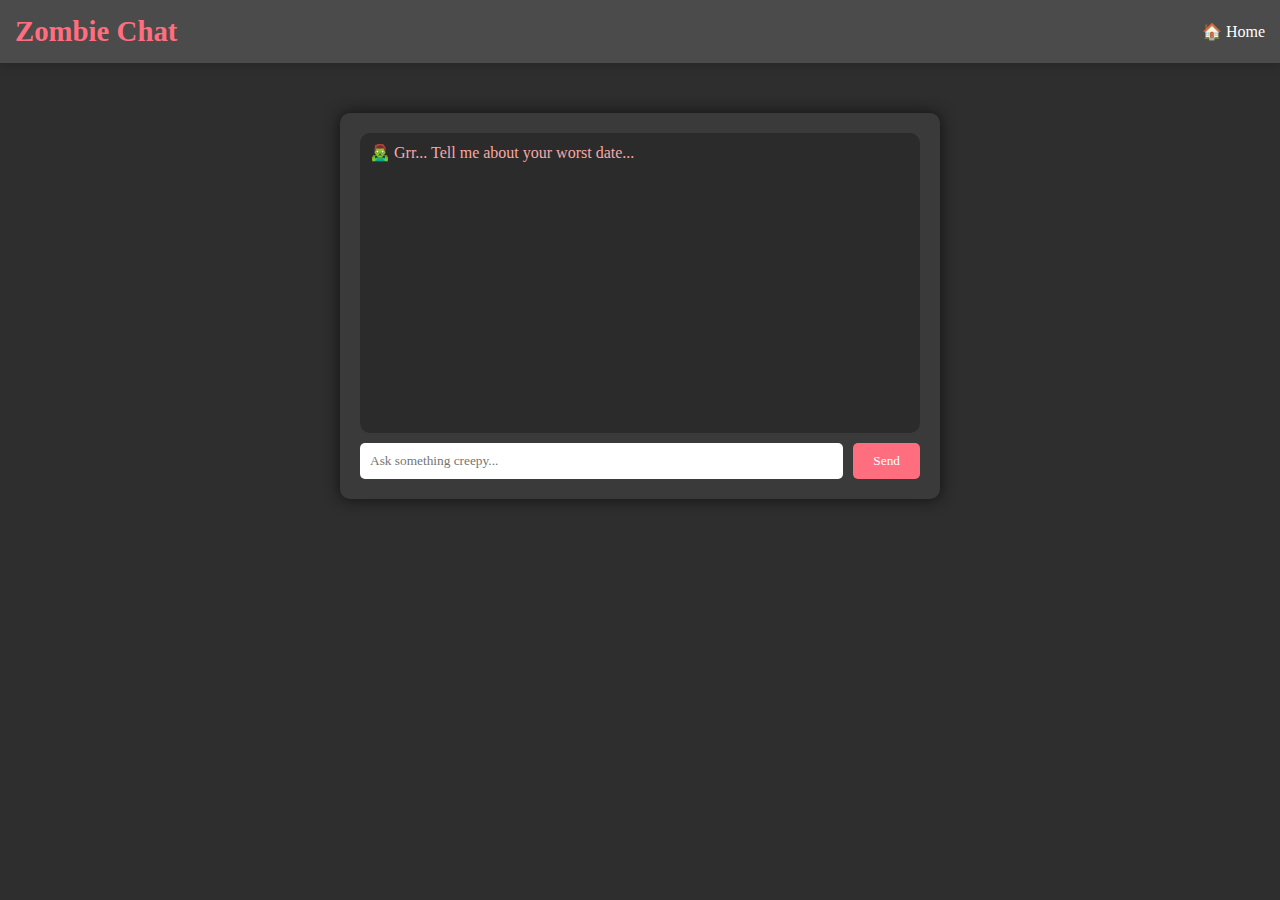
<file: chat.html>
<!DOCTYPE html>
<html lang="en">
<head>
  <meta charset="UTF-8" />
  <title>Zombie Chat</title>
  <link rel="stylesheet" href="style.css" />
  <style>
    body {
      font-family: 'Chewy', cursive;
      background-color: #2e2e2e;
      color: #fff;
      margin: 0;
      padding: 0;
    }

    nav {
      background-color: #4b4b4b;
      padding: 15px;
      display: flex;
      justify-content: space-between;
      align-items: center;
    }

    nav .logo {
      font-size: 1.8rem;
      color: #ff6e7f;
    }

    .chat-container {
      max-width: 600px;
      margin: 50px auto;
      background: #3a3a3a;
      border-radius: 10px;
      padding: 20px;
      box-shadow: 0 0 15px #111;
    }

    .chat-box {
      height: 300px;
      overflow-y: auto;
      background: #2b2b2b;
      border-radius: 10px;
      padding: 10px;
      margin-bottom: 10px;
    }

    .chat-message {
      margin-bottom: 10px;
    }

    .chat-message.user {
      text-align: right;
      color: #a1f0dc;
    }

    .chat-message.zombie {
      text-align: left;
      color: #f7a8a8;
    }

    .input-box {
      display: flex;
      gap: 10px;
    }

    .input-box input {
      flex: 1;
      padding: 10px;
      border: none;
      border-radius: 5px;
      font-family: 'Chewy', cursive;
    }

    .input-box button {
      padding: 10px 20px;
      background: #ff6e7f;
      color: white;
      border: none;
      border-radius: 5px;
      cursor: pointer;
      font-family: 'Chewy', cursive;
    }

    .input-box button:hover {
      background: #ff4b5c;
    }
  </style>
</head>
<body>

  <nav>
    <div class="logo">Zombie Chat</div>
    <a href="index.html" style="color:white; text-decoration:none;">🏠 Home</a>
  </nav>

  <div class="chat-container">
    <div class="chat-box" id="chatBox">
      <div class="chat-message zombie">🧟‍♂️ Grr... Tell me about your worst date...</div>
    </div>

    <div class="input-box">
      <input type="text" id="userInput" placeholder="Ask something creepy..." />
      <button onclick="sendMessage()">Send</button>
    </div>
  </div>

  <script>
    function sendMessage() {
      const input = document.getElementById('userInput');
      const message = input.value.trim();
      if (!message) return;

      const chatBox = document.getElementById('chatBox');

      // User message
      const userMsg = document.createElement('div');
      userMsg.className = 'chat-message user';
      userMsg.textContent = message;
      chatBox.appendChild(userMsg);

      // Zombie response (random & fun)
      const responses = [
        "Brains... also, ew, that’s too much info.",
        "Sounds like a date with a vampire. I prefer rot walks.",
        "That’s romantic... in a decomposed kind of way.",
        "Hmm... I'd swipe left. Dead serious.",
        "My zombie heart beats... once every hour... for you."
      ];
      const zombieReply = responses[Math.floor(Math.random() * responses.length)];

      const botMsg = document.createElement('div');
      botMsg.className = 'chat-message zombie';
      botMsg.textContent = "🧟 " + zombieReply;
      chatBox.appendChild(botMsg);

      chatBox.scrollTop = chatBox.scrollHeight;
      input.value = '';
    }
  </script>
</body>
</html>
</file>
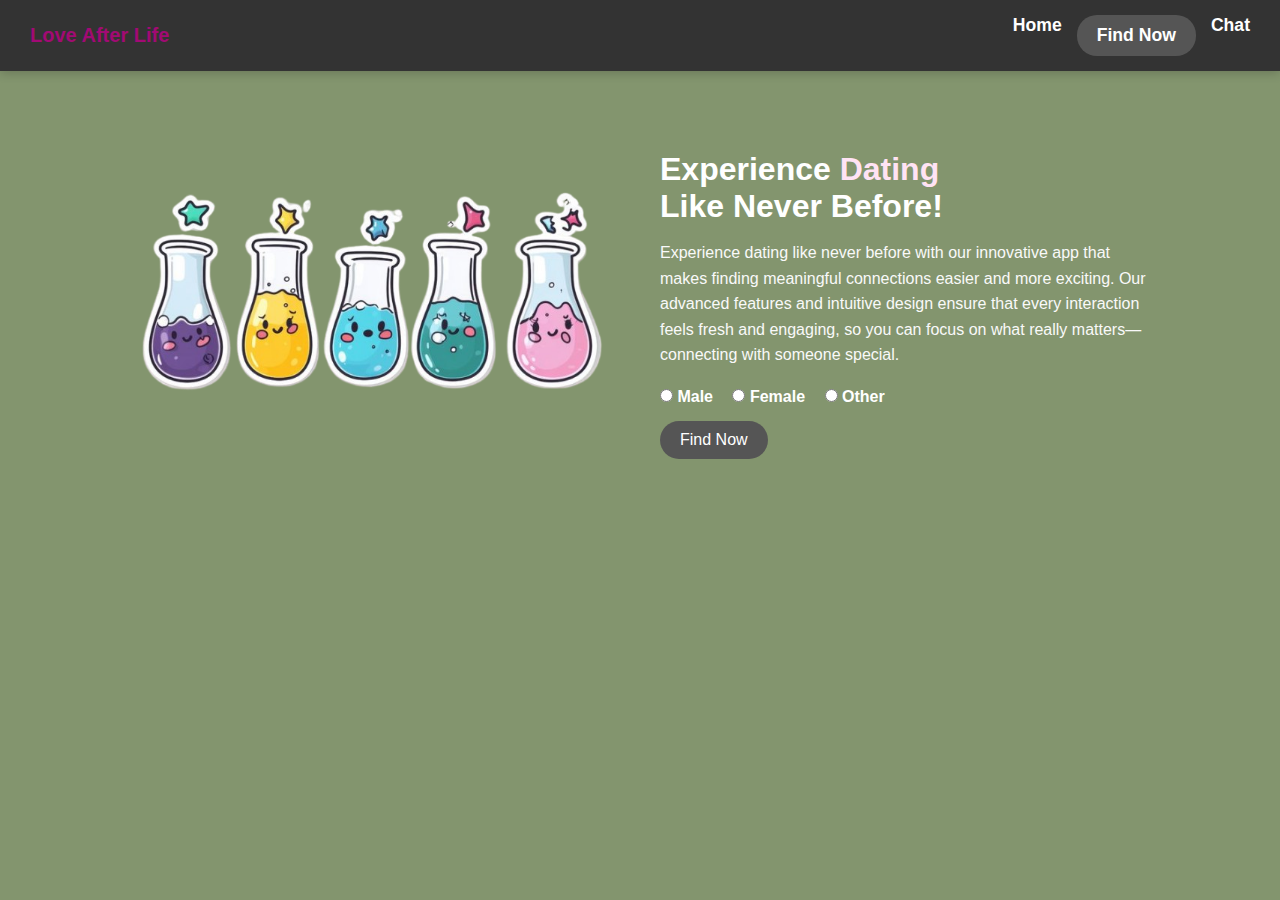
<file: gender.html>
<!DOCTYPE html>
<html lang="en">
<head>
  <meta charset="UTF-8">
  <title>Find Love</title>
  <link rel="stylesheet" href="style.css">
</head>
<body>
  <nav>
    <div class="logo">Love After Life</div>
    <ul class="nav-links">
      <li><a href="index.html">Home</a></li>
      <li><a href="gender.html" class="find-now-button">Find Now</a></li>
      <li><a href="#">Chat</a></li>
    </ul>
  </nav>

  <section class="findlove-section">
    <div class="image-container">
      <img src="testtube.png" alt="Zombie Test Tubes" class="large-img">


    </div>

    <div class="text-content">
      <h1><strong>Experience <span class="pink">Dating</span></strong><br>Like Never Before!</h1>
      <p>
        Experience dating like never before with our innovative app that makes finding meaningful connections easier and more exciting. Our advanced features and intuitive design ensure that every interaction feels fresh and engaging, so you can focus on what really matters—connecting with someone special.
      </p>
      
      <div class="gender-select">
  <label><input type="radio" name="gender" value="male"> Male</label>
  <label><input type="radio" name="gender" value="female"> Female</label>
  <label><input type="radio" name="gender" value="other"> Other</label>
</div>

<a href="#" class="find-now-button" id="findNow">Find Now</a>
    </div>
  </section>

  <script>
    document.getElementById("findNow").addEventListener("click", function (event) {
      event.preventDefault();

      const selectedGender = document.querySelector('input[name="gender"]:checked');
      
      if (!selectedGender) {
        alert("Please select a gender first!");
        return;
      }

      const gender = selectedGender.value;

      if (gender === "male") {
        window.location.href = "women.html";  // Shows female zombie profiles
      } else if (gender === "female") {
        window.location.href = "men.html";    // Shows male zombie profiles
      } else {
        window.location.href = "other.html";  // Optional: non-binary/other zombie profiles
      }
    });
  </script>
</body>
</html>
</file>
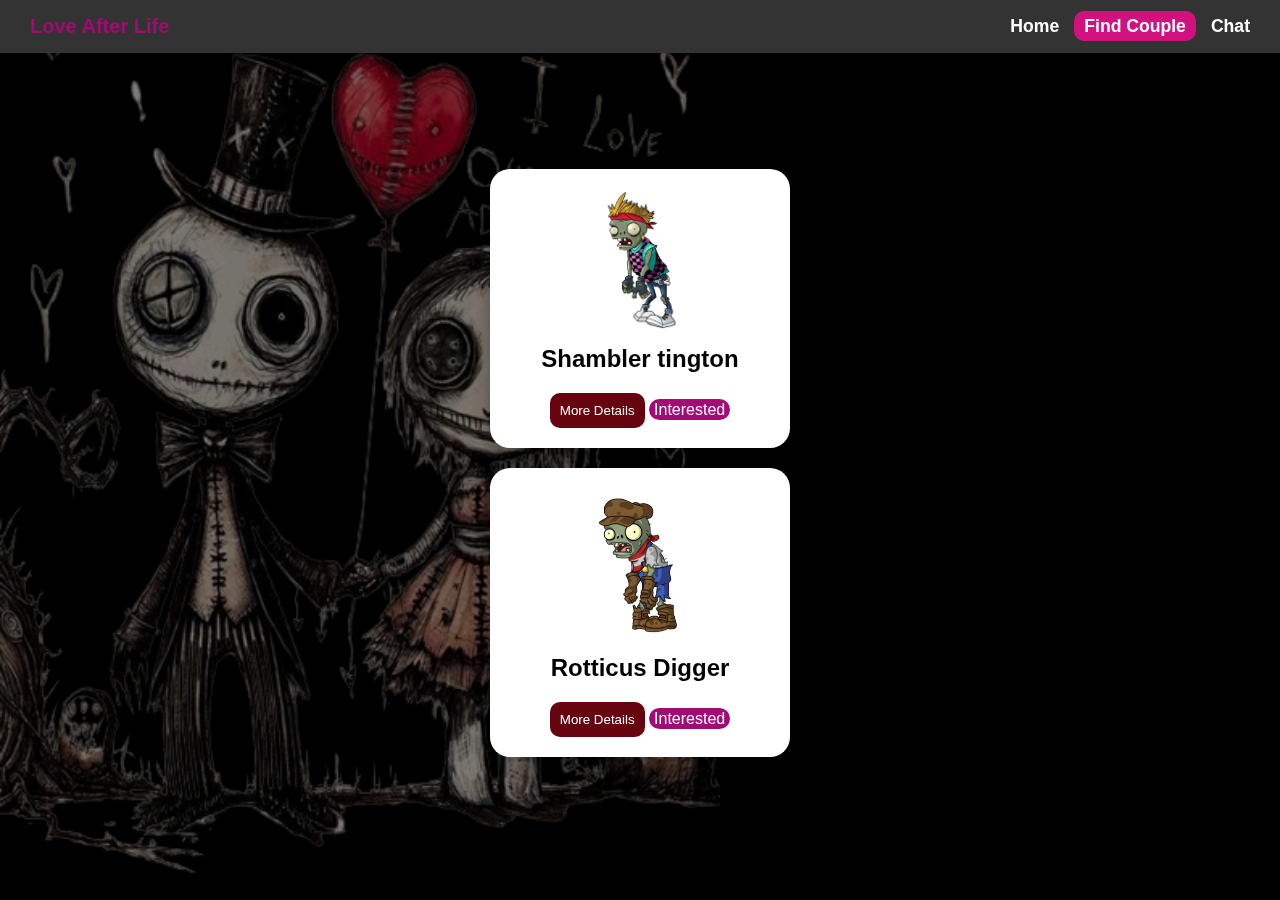
<file: men.html>
<!DOCTYPE html>
<html lang="en">
<head>
  <meta charset="UTF-8">
  <title>Zombie Profiles - Women</title>
  <link rel="stylesheet" href="style.css">
  <style>
    .profile-card {
      background: #fff;
      border-radius: 20px;
      padding: 20px;
      margin: 20px auto;
      width: 300px;
      box-shadow: 0 5px 15px rgba(0,0,0,0.3);
      position: relative;
    }

    .profile-card img {
      width: 40%;
      border-radius: 15px;
    }

    .profile-name {
      font-size: 1.5rem;
      font-weight: bold;
      margin: 10px 0;
    }

    .dropdown-content {
      display: none;
      font-size: 0.95rem;
      margin-top: 10px;
    }

    .toggle-btn {
      background-color: #66040f;
      color: #fff;
      padding: 10px 10px;
      border: none;
      border-radius: 10px;
      cursor: pointer;
      margin-top: 10px;
    }

    .interested-btn {
      margin-top: 10px;
      background: #a20a74;
      color: white;
      padding: 2px 5px;
      border: none;
      border-radius: 20px;
      cursor: pointer;
      text-decoration: none;
    }

    nav .logo {
      color: #a20a74;
    }
  </style>
</head>
<body>
  <div class="background"></div>
  <div class="overlay"></div>
  <nav>
    <div class="logo">Love After Life</div>
    <ul class="nav-links">
      <li><a href="index.html">Home</a></li>
      <li><a class="active" href="#">Find Couple</a></li>
      <li><a href="#">Chat</a></li>
    </ul>
  </nav>

  <main>
    <div class="center-content">
      <div class="profile-card">
        <img src="zombie-boy1.png" alt="Zombie boy 1">
        <div class="profile-name">Shambler tington</div>
        <button class="toggle-btn" onclick="toggleDetails(this)">More Details</button>
        <div class="dropdown-content">
          <p>Likes: a relentless hunter, always on the lookout for his next meal. He's fast and agile, making him a formidable opponent.</p>
          <p>Personality: Hopeless Romantic</p>
        </div>
        <a class="interested-btn" href="chat.html">Interested</a>
      </div>

      <div class="profile-card">
        <img src="zombie-boy2.png" alt="Zombie Boy 2">
        <div class="profile-name">Rotticus Digger</div>
        <button class="toggle-btn" onclick="toggleDetails(this)">More Details</button>
        <div class="dropdown-content">
          <p>Likes: a slow but determined zombie. He's been decaying for a long time and is covered in maggots.</p>
          <p>Personality: Disgustingly cute</p>
        </div>
        <a class="interested-btn" href="chat.html">Interested</a>
      </div>
    </div>
  </main>

  <script>
    function toggleDetails(button) {
      const content = button.nextElementSibling;
      content.style.display = content.style.display === "block" ? "none" : "block";
    }
  </script>
</body>
</html>
</file>
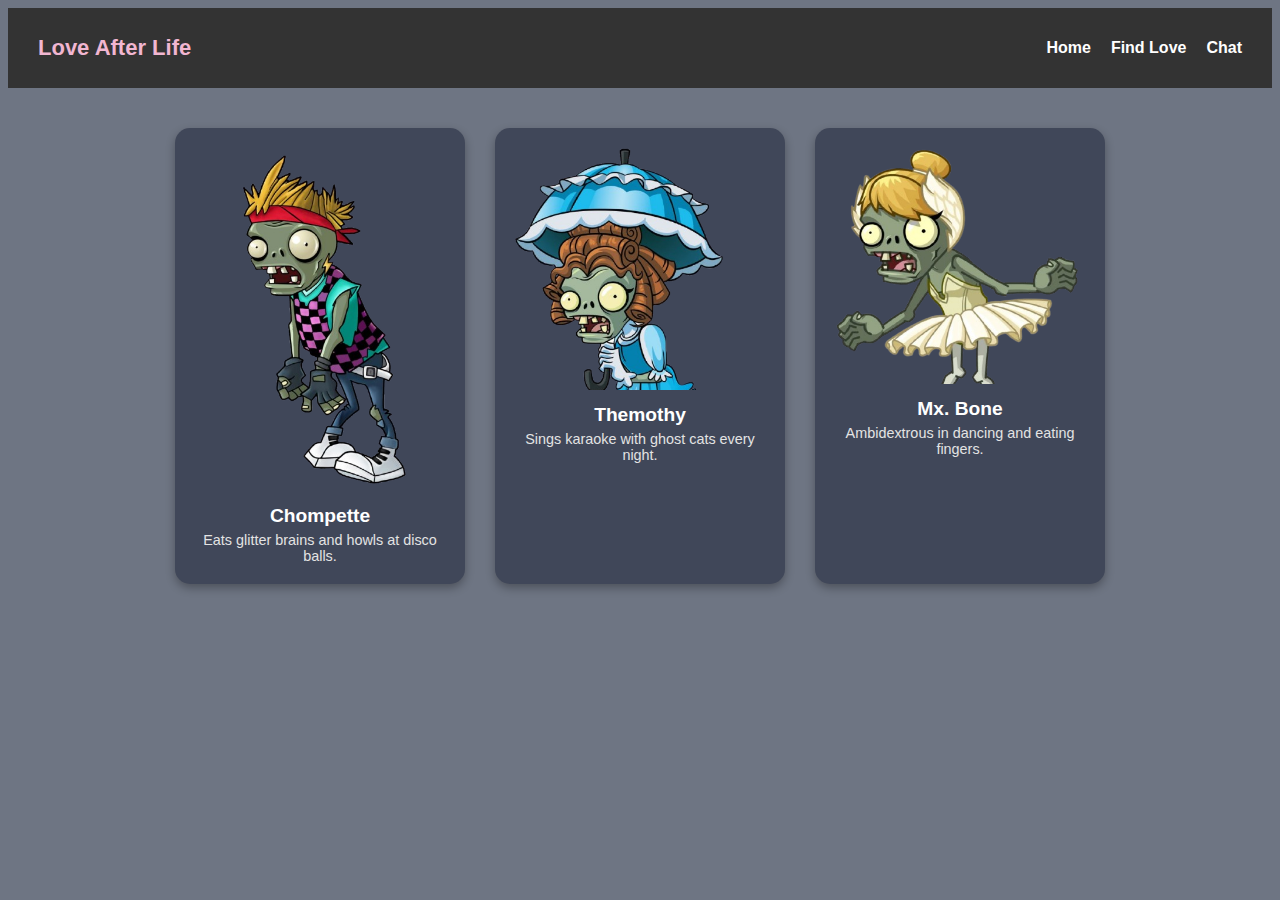
<file: other.html>
<!DOCTYPE html>
<html lang="en">
<head>
  <meta charset="UTF-8" />
  <meta name="viewport" content="width=device-width, initial-scale=1.0"/>
  <title>Meet Other Zombies</title>
  <style>
    body {
      background-color: #6E7583;
      color: white;
      font-family: 'Segoe UI', sans-serif;
    }

    nav {
      background-color: #333;
      padding: 15px 30px;
      display: flex;
      justify-content: space-between;
      align-items: center;
    }

    .logo {
      font-size: 22px;
      color: #f1b6d1;
      font-weight: bold;
    }

    .nav-links {
      list-style: none;
      display: flex;
      gap: 20px;
    }

    .nav-links li a {
      color: white;
      text-decoration: none;
      font-weight: bold;
    }

    .profiles {
      display: flex;
      flex-wrap: wrap;
      justify-content: center;
      gap: 30px;
      padding: 40px;
    }

    .card {
      background-color: #404759;
      border-radius: 15px;
      padding: 20px;
      width: 250px;
      text-align: center;
      box-shadow: 0 4px 10px rgba(0,0,0,0.3);
    }

    .card img {
      width: 100%;
      border-radius: 12px;
    }

    .name {
      font-size: 1.2rem;
      margin-top: 10px;
      font-weight: bold;
    }

    .desc {
      font-size: 0.9rem;
      color: #e3e3e3;
      margin-top: 5px;
    }
  </style>
</head>
<body>
  <nav>
    <div class="logo">Love After Life</div>
    <ul class="nav-links">
      <li><a href="index.html">Home</a></li>
      <li><a href="gender.html">Find Love</a></li>
      <li><a href="#">Chat</a></li>
    </ul>
  </nav>

  <section class="profiles">
    <div class="card">
      <img src="zombie-boy1.png" alt="Zombie">
      <div class="name">Chompette</div>
      <div class="desc">Eats glitter brains and howls at disco balls.</div>
    </div>

    <div class="card">
      <img src="zombie-girl2.png" alt="Zombie">
      <div class="name">Themothy</div>
      <div class="desc">Sings karaoke with ghost cats every night.</div>
    </div>

    <div class="card">
      <img src="zombie-girl3.png" alt="Zombie">
      <div class="name">Mx. Bone</div>
      <div class="desc">Ambidextrous in dancing and eating fingers.</div>
    </div>
  </section>
</body>
</html>
</file>
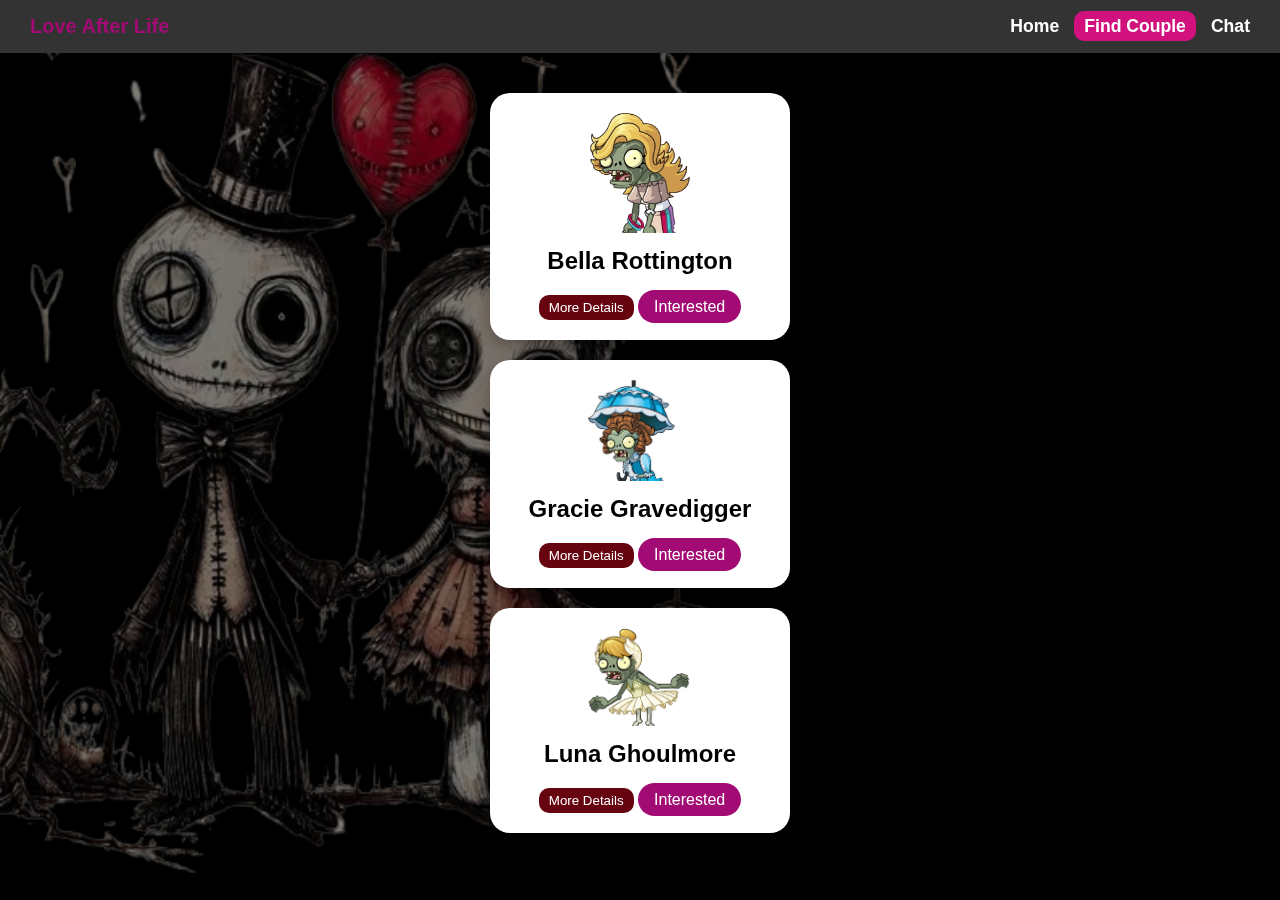
<file: women.html>
<!DOCTYPE html>
<html lang="en">
<head>
  <meta charset="UTF-8">
  <title>Zombie Profiles - Women</title>
  <link rel="stylesheet" href="style.css">
  <style>
    /* Same styles reused */
    .profile-card {
      background: #fff;
      border-radius: 20px;
      padding: 20px;
      margin: 20px auto;
      width: 300px;
      box-shadow: 0 5px 15px rgba(0,0,0,0.3);
      position: relative;
    }

    .profile-card img {
      width: 40%;
      border-radius: 15px;
    }

    .profile-name {
      font-size: 1.5rem;
      font-weight: bold;
      margin: 10px 0;
    }

    .dropdown-content {
      display: none;
      font-size: 0.95rem;
      margin-top: 10px;
    }

    .toggle-btn {
      background-color: #66040f;
      color: #fff;
      padding: 5px 10px;
      border: none;
      border-radius: 10px;
      cursor: pointer;
      margin-top: 10px;
    }

    .interested-btn {
      margin-top: 10px;
      background: #a20a74;
      color: white;
      padding: 8px 16px;
      border: none;
      border-radius: 20px;
      cursor: pointer;
      text-decoration: none;
    }

    nav .logo {
      color: #a20a74;
    }
  </style>
</head>
<body>
  <div class="background"></div>
  <div class="overlay"></div>
  <nav>
    <div class="logo">Love After Life</div>
    <ul class="nav-links">
      <li><a href="index.html">Home</a></li>
      <li><a class="active" href="#">Find Couple</a></li>
      <li><a href="#">Chat</a></li>
    </ul>
  </nav>

  <main>
    <div class="center-content">
      <div class="profile-card">
        <img src="zombie-girl1.png" alt="Zombie Girl 1">
        <div class="profile-name">Bella Rottington</div>
        <button class="toggle-btn" onclick="toggleDetails(this)">More Details</button>
        <div class="dropdown-content">
          <p>Likes: Brains à la mode, moonlit graveyards</p>
          <p>Personality: Moody romantic</p>
        </div>
        <a class="interested-btn" href="chat.html">Interested</a>
      </div>

      <div class="profile-card">
        <img src="zombie-girl2.png" alt="Zombie Girl 2">
        <div class="profile-name">Gracie Gravedigger</div>
        <button class="toggle-btn" onclick="toggleDetails(this)">More Details</button>
        <div class="dropdown-content">
          <p>Likes: Coffin naps, horror movies</p>
          <p>Personality: Clingy cutie</p>
        </div>
        <a class="interested-btn" href="chat.html">Interested</a>
      </div>

      <div class="profile-card">
        <img src="zombie-girl3.png" alt="Zombie Girl 3">
        <div class="profile-name">Luna Ghoulmore</div>
        <button class="toggle-btn" onclick="toggleDetails(this)">More Details</button>
        <div class="dropdown-content">
          <p>Likes: Blood-red lipstick, midnight dances</p>
          <p>Personality: Glamorous and wild</p>
        </div>
        <a class="interested-btn" href="chat.html">Interested</a>
      </div>
    </div>
  </main>

  <script>
    function toggleDetails(button) {
      const content = button.nextElementSibling;
      content.style.display = content.style.display === "block" ? "none" : "block";
    }
  </script>
</body>
</html>
</file>
<file: style.css>
/* Reset + Font */
* {
  margin: 0;
  padding: 0;
  box-sizing: border-box;
}

/* Apply base font */
body {
  font-family: 'Comic Sans MS', cursive;
  overflow: hidden;
  animation: fadeIn 1.5s ease-in;
}

/* Page load animation */
@keyframes fadeIn {
  from { opacity: 0; transform: scale(1.05); }
  to { opacity: 1; transform: scale(1); }
}

/* Background */
.background {
  position: fixed;
  top: 0;
  left: 0;
  width: 100%;
  height: 100%;
  background: url('zomb.png') no-repeat left bottom fixed;
  background-size: contain;
  background-color: #000;
  z-index: -2;
}

.overlay {
  position: fixed;
  top: 0;
  left: 0;
  width: 100%;
  height: 100%;
  background: rgba(0, 0, 0, 0.5);
  z-index: -1;
}

/* Navbar */
nav {
  display: flex;
  justify-content: space-between;
  align-items: center;
  background: rgba(40, 36, 37, 0.85);
  padding: 1rem 2rem;
  box-shadow: 0 2px 10px rgba(0, 0, 0, 0.2);
  position: relative;
  z-index: 10;
}

.logo {
  font-size: 1.8rem;
  color: #66040f;
  font-weight: bold;
}

.nav-links {
  display: flex;
  gap: 1.5rem;
}

.nav-links li {
  list-style: none;
}

.nav-links a {
  text-decoration: none;
  color: #fffbfb;
  font-size: 1.1rem;
  transition: color 0.3s;
}

.nav-links a:hover {
  color: #ff4b4b;
}

/* Main */
main {
  width: 100%;
  height: calc(100vh - 80px);
  display: flex;
  justify-content: center;
  align-items: center;
  text-align: center;
}

.center-content {
  z-index: 2;
  padding: 20px;
}

/* Quote Styling */
.quote-text {
  font-size: 2.2rem;
  font-family: 'Chewy', cursive;
  font-weight: bold;
  color: #fff9ec;
  text-shadow: 2px 2px 5px #000;
  margin-bottom: 30px;
  line-height: 1.5;
}

/* Start Button */
.start-btn {
  position: relative;
  display: inline-block;
  cursor: pointer;
  transition: transform 0.3s;
}

.start-btn:hover {
  transform: scale(1.05);
}

.start-btn img {
  width: 200px;
  max-width: 80vw;
}

.btn-text {
  position: absolute;
  top: 50%;
  left: 50%;
  transform: translate(-50%, -50%);
  font-weight: bold;
  color: #093522;
  font-size: 1rem;
  pointer-events: none;
  font-family: 'Chewy', cursive;
}

/* Responsive */
@media (max-width: 600px) {
  .quote-text {
    font-size: 1.5rem;
  }

  .btn-text {
    font-size: 0.9rem;
  }

  .start-btn img {
    width: 150px;
  }
}
/* Global background */
body {
  background-color: #83956E;
  margin: 0;
  padding: 0;
  font-family: 'Segoe UI', Tahoma, Geneva, Verdana, sans-serif;
}

/* FIND LOVE PAGE STYLES */
.findlove-section {
  display: flex;
  align-items: center;
  justify-content: center;
  padding: 80px 5%;
  gap: 40px;
  flex-wrap: wrap;
}

.image-container img.large-img {
  max-width: none;
  width: 500px;
  height: auto;
}

.text-content {
  max-width: 500px;
  color: #fff;
}

.text-content h1 {
  font-size: 32px;
  margin-bottom: 15px;
  font-weight: bold;
}

.text-content .pink {
  color: #ffe3f4; /* Light pink for visibility */
}

.text-content p {
  font-size: 16px;
  line-height: 1.6;
  color: #f9f9f9;
  margin-bottom: 20px;
}

.gender-select {
  margin-bottom: 15px;
  font-size: 16px;
  color: #fff;
}

.gender-select label {
  margin-right: 15px;
  font-weight: bold;
}

.find-now-button {
  padding: 10px 20px;
  background-color: #555;
  color: #fff;
  border: none;
  border-radius: 20px;
  font-size: 16px;
  text-decoration: none;
  display: inline-block;
  transition: background-color 0.3s ease;
}

.find-now-button:hover {
  background-color: #333;
}

/* Nav Bar Tweaks */
nav {
  background-color: #333;
  padding: 15px 30px;
  display: flex;
  justify-content: space-between;
  align-items: center;
}

nav .logo {
  font-size: 20px;
  color: #a20a74;
  font-weight: bold;
}

.nav-links {
  list-style: none;
  display: flex;
  gap: 15px;
}

.nav-links li a {
  color: white;
  text-decoration: none;
  font-weight: bold;
}

.nav-links li a.active {
  background-color: #d1127e;
  color: #fff;
  padding: 5px 10px;
  border-radius: 10px;
}

/* Responsive */
@media (max-width: 768px) {
  .findlove-section {
    flex-direction: column;
    text-align: center;
  }

  .image-container img.large-img {
    width: 300px;
  }

  .text-content {
    padding: 0 20px;
  }
}
</file>
